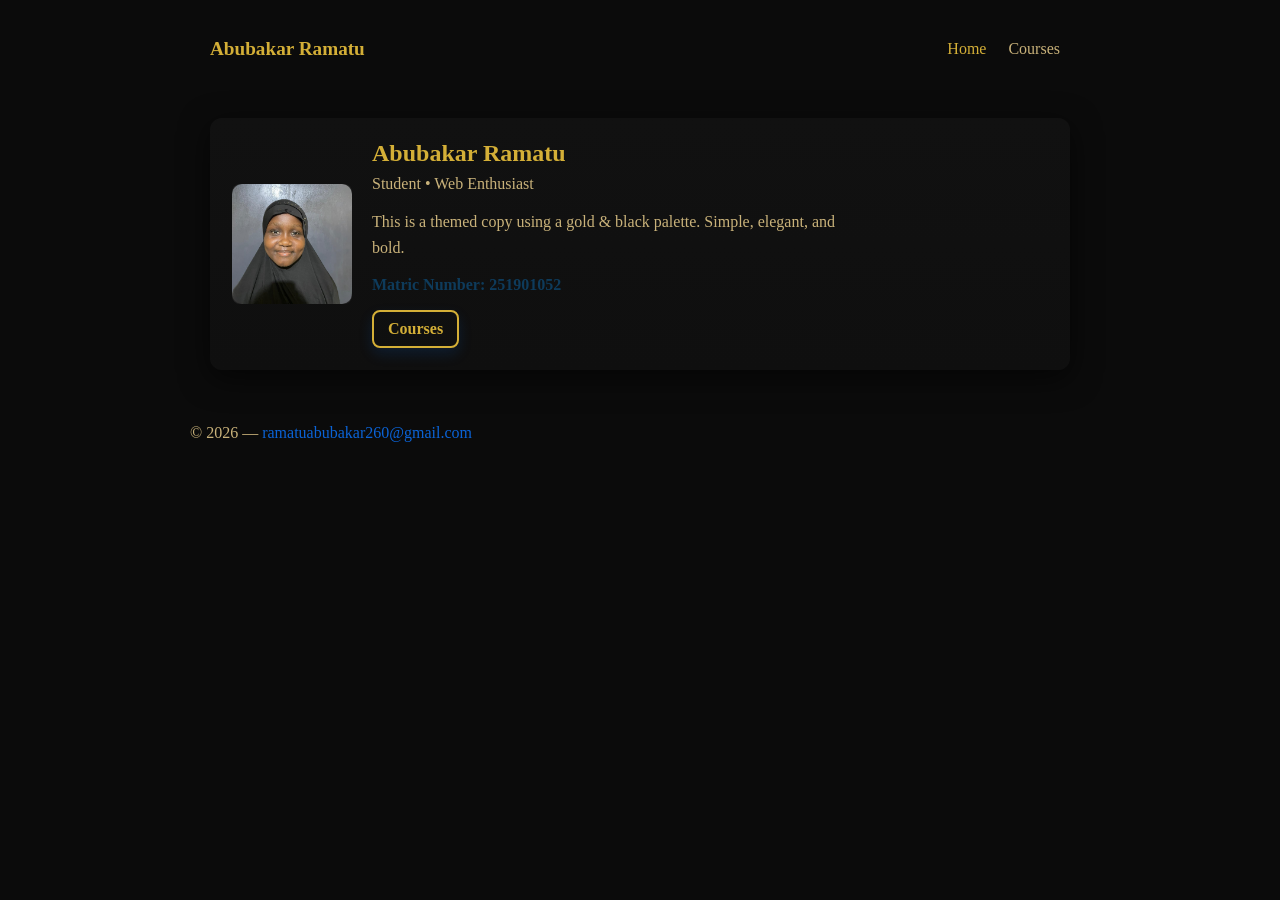
<file: rahma/index.html>
<!DOCTYPE html>
<html lang="en">
  <head>
    <meta charset="utf-8" />
    <meta name="viewport" content="width=device-width, initial-scale=1" />
    <title>Abubakar Ramatu — Intro</title>
    <link rel="stylesheet" href="index.css" />
  </head>
  <body>
    <header>
      <nav class="container">
        <div class="logo">Abubakar Ramatu</div>
        <ul class="nav-links">
          <li><span class="home-text">Home</span></li>
          <li><a href="courses.html">Courses</a></li>
        </ul>
      </nav>
    </header>

    <main class="container">
      <section class="intro card">
        <div class="profile-card">
          <div class="profile-photo">
            <img src="WhatsApp%20Image%202026-05-25%20at%2011.56.33%20AM.jpeg" alt="Abubakar Ramatu" />
          </div>
          <div class="profile-content">
            <h1>Abubakar Ramatu</h1>
            <p class="subtitle">Student • Web Enthusiast</p>
            <p class="about">This is a themed copy using a gold & black palette. Simple, elegant, and bold.</p>
            <p class="matric">Matric Number: <strong id="matricPlaceholder">251901052</strong></p>
            <div class="actions">
              <a class="btn" href="courses.html">Courses</a>
            </div>
          </div>
        </div>
      </section>
    </main>

    <footer>
      <div class="container footer-inner">
        <p>&copy; 2026 — <a href="mailto:ramatuabubakar260@gmail.com">ramatuabubakar260@gmail.com</a></p>
      </div>
    </footer>
  </body>
</html>
</file>
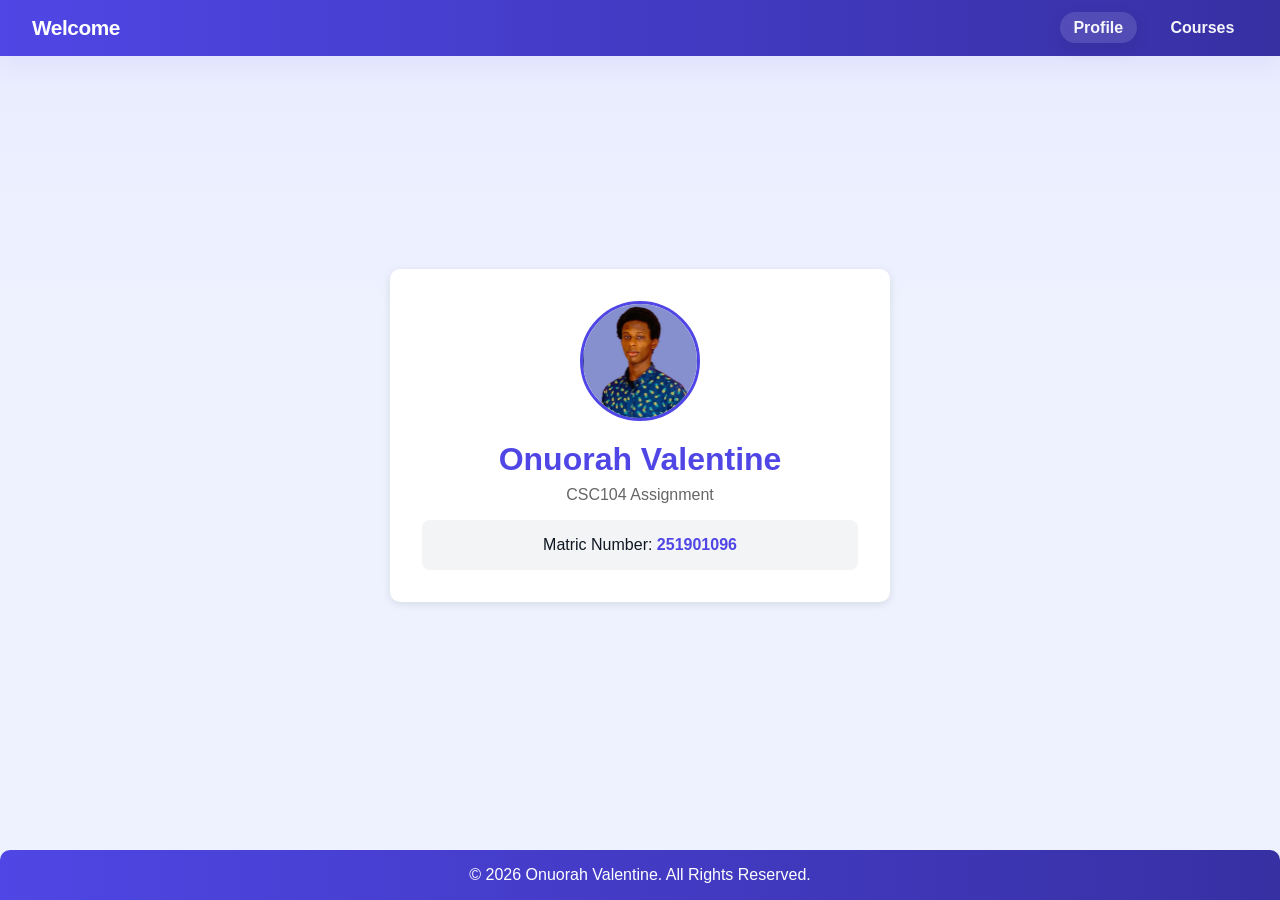
<file: Valen/index.html>
<!DOCTYPE html>
<html lang="en">
<head>
    <meta charset="UTF-8">
    <meta name="viewport" content="width=device-width, initial-scale=1.0">
    <title>Student Profile | Onuorah Valentine</title>
    <link rel="stylesheet" href="style.css">
</head>
<body>
    <header>
        <nav>
            <div class="logo">Welcome</div>
            <ul class="nav-links">
                <li><a href="index.html" class="active">Profile</a></li>
                <li><a href="courses.html">Courses</a></li>
            </ul>
        </nav>
    </header>
    <main>
        <div class="card">
            <img src="WhatsApp Image 2026-05-28 at 1.41.23 PM.jpeg" alt="Profile Picture" class="profile-img">
            <h1>Onuorah Valentine</h1>
            <p class="subtitle">CSC104 Assignment</p>
            <div class="info-box">
                <p>Matric Number: <span>251901096</span></p>
            </div>
        </div>
    </main>
    <footer>
        <p>&copy; 2026 Onuorah Valentine. All Rights Reserved.</p>
    </footer>
</body>
</html>
</file>
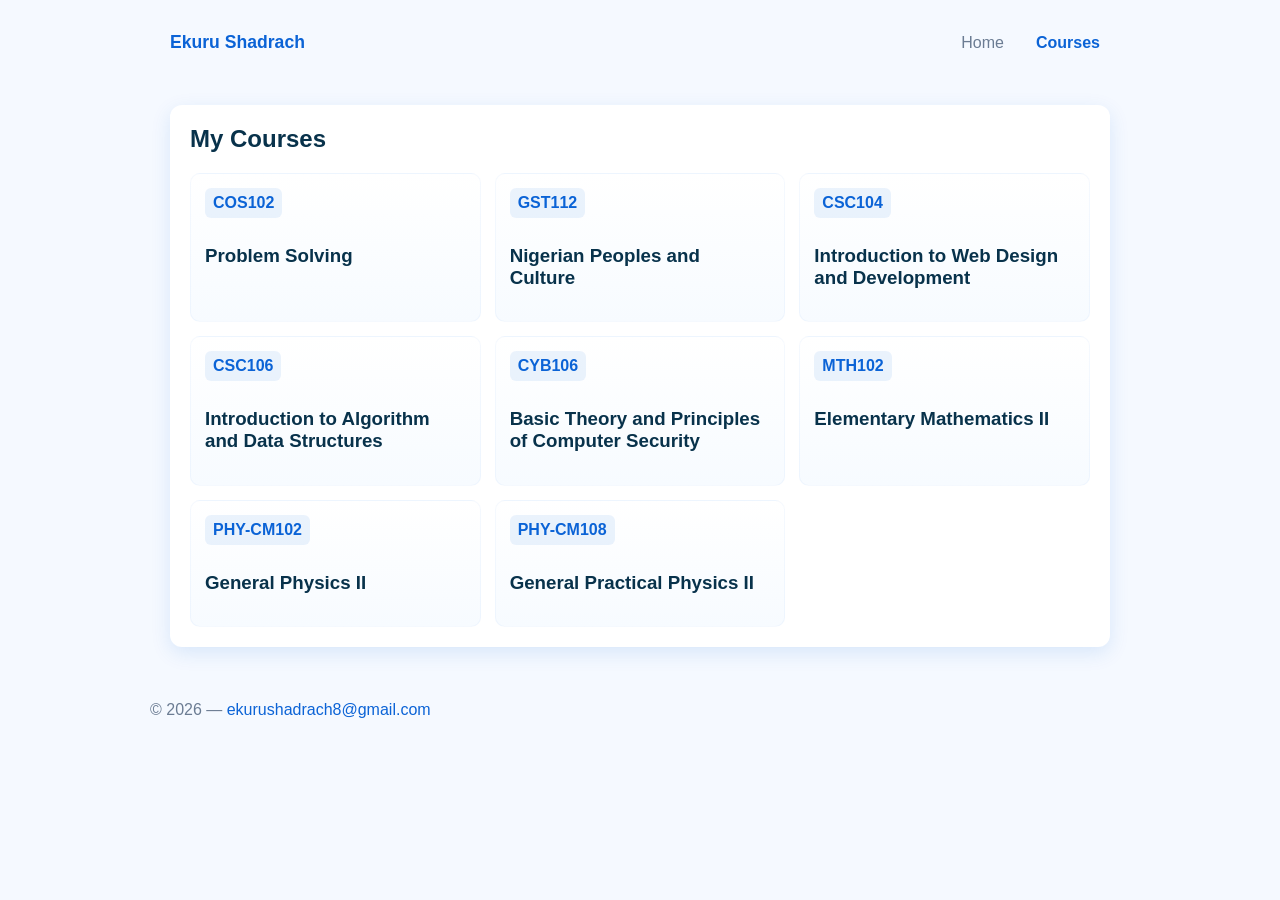
<file: courses.html>
<!DOCTYPE html>
<html lang="en">
  <head>
    <meta charset="utf-8" />
    <meta name="viewport" content="width=device-width, initial-scale=1" />
    <title>Courses — Ekuru Shadrach</title>
    <link rel="stylesheet" href="index.css" />
  </head>
  <body>
  <!-- Canvas removed per user request (static HTML/CSS only) -->

    <header>
      <nav class="container">
        <div class="logo">Ekuru Shadrach</div>
        <ul class="nav-links">
          <li><a href="index.html">Home</a></li>
          <li><a href="courses.html" class="active">Courses</a></li>
        </ul>
      </nav>
    </header>

    <main class="container">
      <section class="courses-list card">
        <h2>My Courses</h2>
        <div class="grid">
          <div class="course-card">
            <div class="course-code">COS102</div>
            <h3>Problem Solving</h3>
          </div>
          <div class="course-card">
            <div class="course-code">GST112</div>
            <h3>Nigerian Peoples and Culture</h3>
          </div>
          <div class="course-card">
            <div class="course-code">CSC104</div>
            <h3>Introduction to Web Design and Development</h3>
          </div>
          <div class="course-card">
            <div class="course-code">CSC106</div>
            <h3>Introduction to Algorithm and Data Structures</h3>
          </div>
          <div class="course-card">
            <div class="course-code">CYB106</div>
            <h3>Basic Theory and Principles of Computer Security</h3>
          </div>
          <div class="course-card">
            <div class="course-code">MTH102</div>
            <h3>Elementary Mathematics II</h3>
          </div>
          <div class="course-card">
            <div class="course-code">PHY-CM102</div>
            <h3>General Physics II</h3>
          </div>
          <div class="course-card">
            <div class="course-code">PHY-CM108</div>
            <h3>General Practical Physics II</h3>
          </div>
        </div>
      </section>
    </main>

    <footer>
      <div class="container footer-inner">
  <p>&copy; 2026 — <a href="mailto:ekurushadrach8@gmail.com" data-contact>ekurushadrach8@gmail.com</a></p>
      </div>
    </footer>
  </body>
  <script src="contact.js"></script>
</html>
</file>
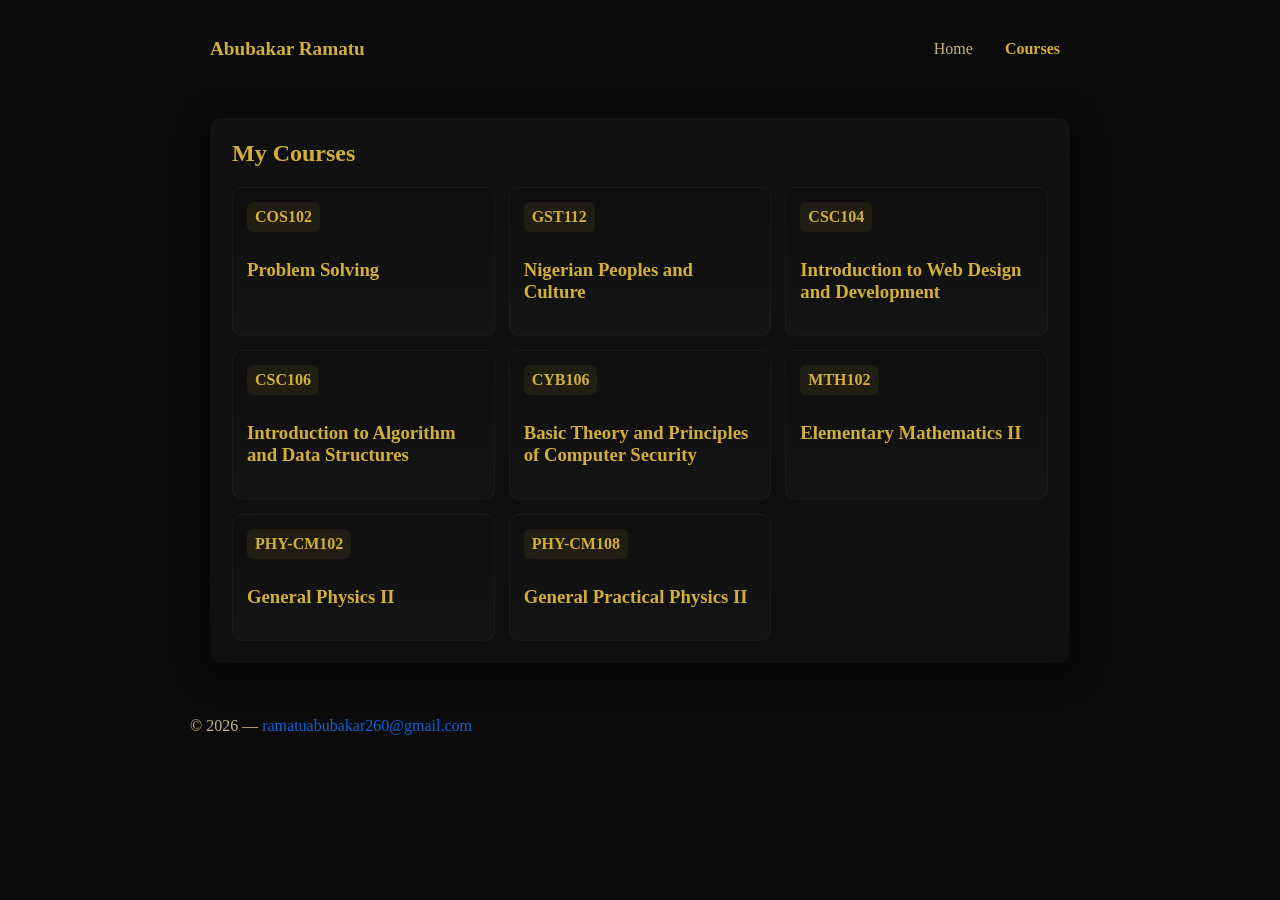
<file: rahma/courses.html>
<!DOCTYPE html>
<html lang="en">
  <head>
    <meta charset="utf-8" />
    <meta name="viewport" content="width=device-width, initial-scale=1" />
    <title>Courses — Abubakar Ramatu</title>
    <link rel="stylesheet" href="index.css" />
  </head>
  <body>
    <header>
      <nav class="container">
        <div class="logo">Abubakar Ramatu</div>
        <ul class="nav-links">
          <li><a href="index.html">Home</a></li>
          <li><a href="courses.html" class="active">Courses</a></li>
        </ul>
      </nav>
    </header>

    <main class="container">
      <section id="courses" class="courses-list card">
        <h2>My Courses</h2>
        <div class="grid">
          <div class="course-card">
            <div class="course-code">COS102</div>
            <h3>Problem Solving</h3>
          </div>
          <div class="course-card">
            <div class="course-code">GST112</div>
            <h3>Nigerian Peoples and Culture</h3>
          </div>
          <div class="course-card">
            <div class="course-code">CSC104</div>
            <h3>Introduction to Web Design and Development</h3>
          </div>
          <div class="course-card">
            <div class="course-code">CSC106</div>
            <h3>Introduction to Algorithm and Data Structures</h3>
          </div>
          <div class="course-card">
            <div class="course-code">CYB106</div>
            <h3>Basic Theory and Principles of Computer Security</h3>
          </div>
          <div class="course-card">
            <div class="course-code">MTH102</div>
            <h3>Elementary Mathematics II</h3>
          </div>
          <div class="course-card">
            <div class="course-code">PHY-CM102</div>
            <h3>General Physics II</h3>
          </div>
          <div class="course-card">
            <div class="course-code">PHY-CM108</div>
            <h3>General Practical Physics II</h3>
          </div>
        </div>
      </section>
    </main>

    <footer>
      <div class="container footer-inner">
        <p>&copy; 2026 — <a href="mailto:ramatuabubakar260@gmail.com">ramatuabubakar260@gmail.com</a></p>
      </div>
    </footer>
  </body>
</html>
</file>
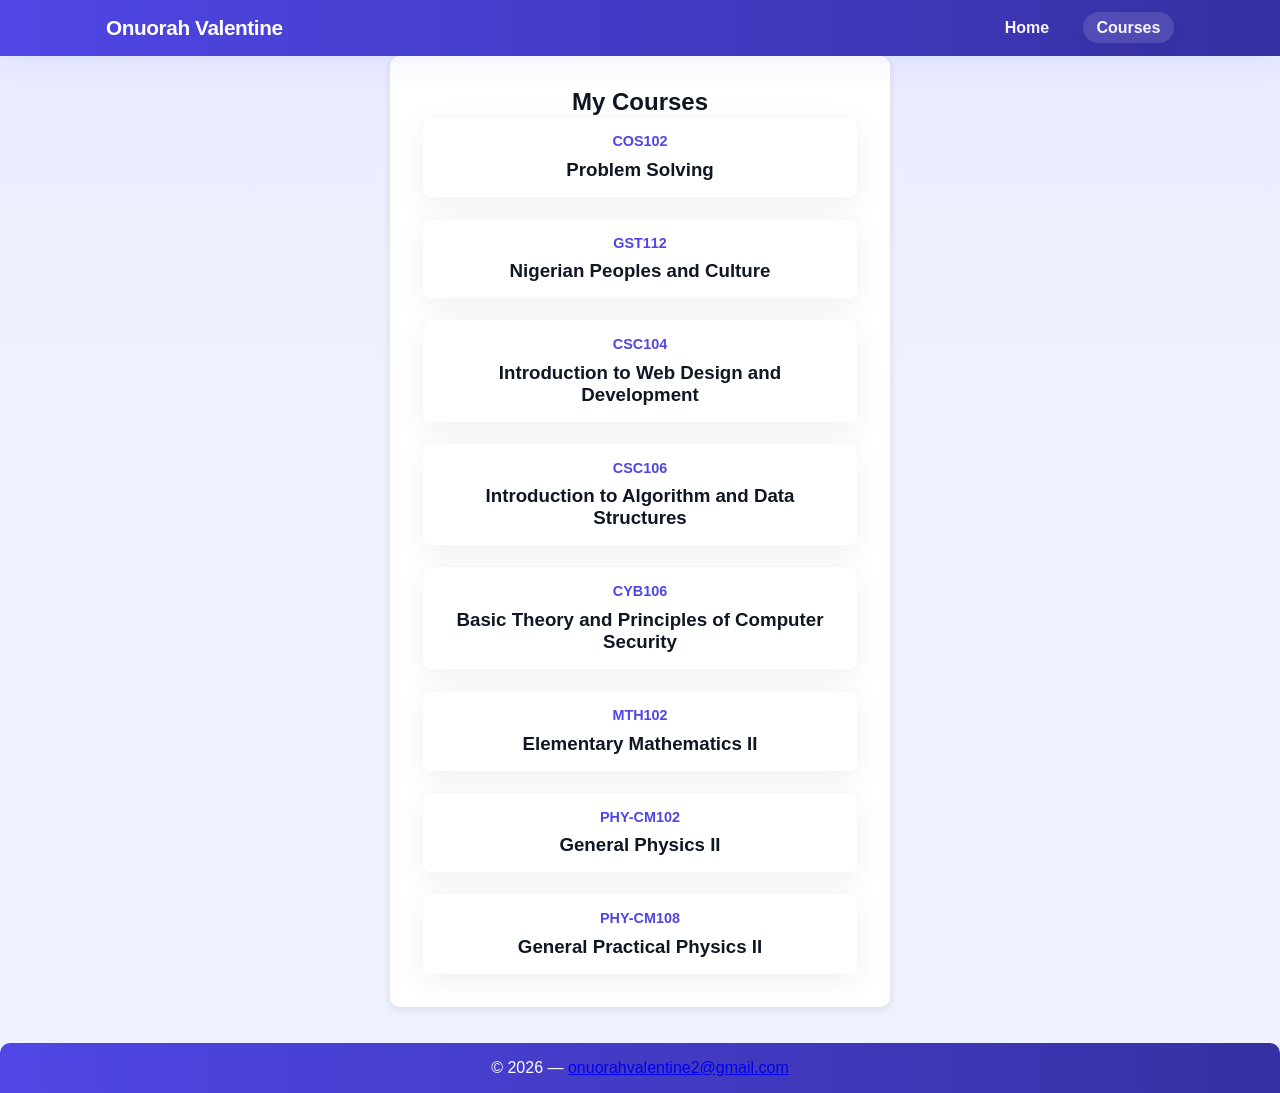
<file: Valen/courses.html>
<!DOCTYPE html>
<html lang="en">
  <head>
    <meta charset="utf-8" />
    <meta name="viewport" content="width=device-width, initial-scale=1" />
    <title>Courses — Ounuorah Valentine</title>
    <link rel="stylesheet" href="style.css" />
  </head>
  <body>
    <header>
      <nav class="container">
        <div class="logo"> Onuorah Valentine</div>
        <ul class="nav-links">
          <li><a href="index.html">Home</a></li>
          <li><a href="courses.html" class="active">Courses</a></li>
        </ul>
      </nav>
    </header>

    <main class="container">
      <section id="courses" class="courses-list card">
        <h2>My Courses</h2>
        <div class="grid">
          <div class="course-card">
            <div class="course-code">COS102</div>
            <h3>Problem Solving</h3>
          </div>
          <div class="course-card">
            <div class="course-code">GST112</div>
            <h3>Nigerian Peoples and Culture</h3>
          </div>
          <div class="course-card">
            <div class="course-code">CSC104</div>
            <h3>Introduction to Web Design and Development</h3>
          </div>
          <div class="course-card">
            <div class="course-code">CSC106</div>
            <h3>Introduction to Algorithm and Data Structures</h3>
          </div>
          <div class="course-card">
            <div class="course-code">CYB106</div>
            <h3>Basic Theory and Principles of Computer Security</h3>
          </div>
          <div class="course-card">
            <div class="course-code">MTH102</div>
            <h3>Elementary Mathematics II</h3>
          </div>
          <div class="course-card">
            <div class="course-code">PHY-CM102</div>
            <h3>General Physics II</h3>
          </div>
          <div class="course-card">
            <div class="course-code">PHY-CM108</div>
            <h3>General Practical Physics II</h3>
          </div>
        </div>
      </section>
    </main>

    <footer>
      <div class="container footer-inner">
        <p>&copy; 2026 — <a href="mailto:onuorahvalentine2@gmail.com">onuorahvalentine2@gmail.com</a></p>
      </div>
    </footer>
  </body>
</html>
</file>
<file: rahma/index.css>
:root{
  --bg: #f5f9ff;
  --white: #ffffff;
  --blue: #0b63d6;
  --muted: #6b7c93;
  --card-shadow: rgba(11,99,214,0.12);
}
*{box-sizing:border-box}
html,body{height:100%;margin:0;font-family:Inter,Segoe UI,Helvetica,Arial,sans-serif;background:var(--bg);color:#08324b}
.container{max-width:980px;margin:0 auto;padding:20px}
header{padding:12px 0}
nav{display:flex;align-items:center;justify-content:space-between}
.logo{font-weight:700;color:var(--blue);font-size:1.1rem}
.nav-links{list-style:none;display:flex;gap:12px;margin:0;padding:0}
.nav-links a{color:var(--muted);text-decoration:none;padding:8px 10px;border-radius:8px;transition:all .18s}
.nav-links a:hover{background:rgba(11,99,214,0.06);color:var(--blue)}
.nav-links a.active{color:var(--blue);font-weight:600}

.card{background:var(--white);border-radius:12px;box-shadow:0 6px 20px var(--card-shadow);padding:20px}
.profile-card{display:flex;gap:18px;align-items:center}
.profile-photo{width:120px;height:120px;border-radius:12px;background:linear-gradient(180deg,var(--blue),#3a86ff);display:flex;align-items:center;justify-content:center;color:white;font-size:48px}
.profile-photo img{width:100%;height:100%;object-fit:cover;border-radius:10px;display:block}
.profile-content h1{margin:0 0 6px 0}
.subtitle{color:var(--muted);margin:0 0 12px 0}
.matric{font-weight:600;color:#0e3b5b}
.about{color:var(--muted);line-height:1.5}
.actions{margin-top:14px;display:flex;gap:10px}
.btn{background:var(--blue);color:var(--white);padding:8px 14px;border-radius:8px;text-decoration:none;box-shadow:0 6px 14px rgba(11,99,214,0.16);transition:transform .14s ease,box-shadow .14s}
.btn:hover{transform:translateY(-3px);box-shadow:0 10px 30px rgba(11,99,214,0.18)}
.btn.ghost{background:transparent;color:var(--blue);box-shadow:none;border:1px solid rgba(11,99,214,0.12)}

.courses-list h2{margin-top:0}
.grid{display:grid;grid-template-columns:repeat(auto-fit,minmax(220px,1fr));gap:14px;margin-top:12px}
.course-card{background:linear-gradient(180deg,#ffffff, #f7fbff);padding:14px;border-radius:10px;border:1px solid rgba(11,99,214,0.04);transition:transform .16s ease,box-shadow .16s}
.course-card:hover{transform:translateY(-6px);box-shadow:0 12px 30px rgba(9,54,115,0.06)}
.course-code{display:inline-block;background:rgba(11,99,214,0.08);color:var(--blue);padding:6px 8px;border-radius:6px;font-weight:700;margin-bottom:8px}

.footer-inner{display:flex;justify-content:space-between;align-items:center;padding:18px 0;color:var(--muted)}
.footer-inner a{color:var(--blue);text-decoration:none}

@media (max-width:600px){
  .profile-card{flex-direction:column;align-items:flex-start}
  .profile-photo{width:100%;height:160px;border-radius:10px}
}

.card{opacity:0;transform:translateY(8px);animation:cardIn .5s ease forwards}
@keyframes cardIn{to{opacity:1;transform:none}}

.toast{position:fixed;left:50%;transform:translateX(-50%) translateY(20px);bottom:24px;background:var(--blue);color:var(--white);padding:10px 14px;border-radius:8px;box-shadow:0 8px 24px rgba(11,99,214,0.18);opacity:0;pointer-events:none;transition:transform .18s ease,opacity .18s}
.toast.show{opacity:1;transform:translateX(-50%) translateY(0)}
:root{
  --bg: #0b0b0b; /* near black */
  --gold: #d4af37;
  --muted: #c9b27a;
  --card: #111111;
}
*{box-sizing:border-box}
html,body{height:100%;margin:0;font-family: 'Merriweather', Georgia, serif;background:var(--bg);color:var(--gold)}
.container{max-width:900px;margin:0 auto;padding:20px}
header{padding:18px 0}
nav{display:flex;align-items:center;justify-content:space-between}
.logo{font-weight:700;color:var(--gold);font-size:1.2rem}
.nav-links{list-style:none;display:flex;gap:12px;margin:0;padding:0}
.nav-links a{color:var(--muted);text-decoration:none;padding:8px 10px;border-radius:6px}
.nav-links a.active{color:var(--gold);font-weight:600}

.card{background:linear-gradient(180deg,var(--card),#0f0f0f);border-radius:12px;padding:22px;box-shadow:0 8px 30px rgba(0,0,0,0.6)}
.profile-card{display:flex;gap:20px;align-items:center}
.profile-photo{width:120px;height:120px;border-radius:8px;overflow:hidden;background:#222;display:flex;align-items:center;justify-content:center}
.profile-photo img{width:100%;height:100%;object-fit:cover;display:block}
.profile-content h1{margin:0 0 8px 0;font-family:'Merriweather',Georgia,serif}
.subtitle{color:var(--muted);margin:0 0 10px 0}
.about{color:var(--muted);max-width:60ch;line-height:1.6}
.actions{margin-top:14px}
.btn{background:transparent;border:2px solid var(--gold);color:var(--gold);padding:8px 14px;border-radius:8px;text-decoration:none;font-weight:600}
.btn:hover{background:rgba(212,175,55,0.12);color:#0b0b0b}

.courses-list h2{margin-top:0;color:var(--gold)}
.grid{display:grid;grid-template-columns:repeat(auto-fit,minmax(220px,1fr));gap:14px;margin-top:12px}
.course-card{background:linear-gradient(180deg,#0f0f0f,#141414);padding:14px;border-radius:10px;border:1px solid rgba(212,175,55,0.06);transition:transform .16s ease,box-shadow .16s}
.course-card:hover{transform:translateY(-6px);box-shadow:0 12px 30px rgba(0,0,0,0.6)}
.course-code{display:inline-block;background:rgba(212,175,55,0.08);color:var(--gold);padding:6px 8px;border-radius:6px;font-weight:700;margin-bottom:8px}

.footer-inner{display:flex;justify-content:space-between;align-items:center;padding:18px 0;color:var(--muted)}

@media(max-width:600px){.profile-card{flex-direction:column;align-items:flex-start}.profile-photo{width:100%;height:160px;border-radius:8px}}
</file>
<file: Valen/style.css>
/* Reset */
* {
    margin: 0;
    padding: 0;
    box-sizing: border-box;
    font-family: Arial, sans-serif;
}

body {
    background-color: #eef2ff;
    color: #333;
    min-height: 100vh;
    display: flex;
    flex-direction: column;
}

/* Header */
header {
    background-color: #4f46e5;
    padding: 1rem 2rem;
}

nav {
    display: flex;
    justify-content: space-between;
    align-items: center;
}

.logo {
    color: white;
    font-size: 1.3rem;
    font-weight: bold;
}

.nav-links {
    list-style: none;
    display: flex;
    gap: 20px;
}

.nav-links a {
    text-decoration: none;
    color: white;
    padding: 6px 10px;
    border-radius: 5px;
}

.nav-links a:hover,
.nav-links a.active {
    background-color: #3730a3;
}

/* Main */
main {
    flex: 1;
    display: flex;
    justify-content: center;
    align-items: center;
    padding: 2rem 1rem;
}

/* Profile Card */
.card {
    background-color: white;
    width: 100%;
    max-width: 500px;
    padding: 2rem;
    border-radius: 10px;
    text-align: center;
    box-shadow: 0 2px 8px rgba(0,0,0,0.1);
}

/* Profile Image */
.profile-img {
    width: 120px;
    height: 120px;
    border-radius: 50%;
    object-fit: cover;
    margin-bottom: 1rem;
    border: 3px solid #4f46e5;
}

.card h1 {
    color: #4f46e5;
    margin-bottom: 0.5rem;
}

.subtitle {
    color: #666;
    margin-bottom: 1rem;
}

.info-box {
    background-color: #f3f4f6;
    padding: 1rem;
    border-radius: 8px;
}

.info-box span {
    font-weight: bold;
    color: #4f46e5;
}

/* Courses Grid */
.grid {
    display: grid;
    grid-template-columns: repeat(auto-fit, minmax(250px, 1fr));
    gap: 20px;
}

.course-card {
    background-color: white;
    padding: 1rem;
    border-radius: 10px;
    box-shadow: 0 2px 5px rgba(0,0,0,0.08);
}

.course-code {
    color: #4f46e5;
    font-weight: bold;
}

/* Theme variables (keeps palette coherent between index & courses) */
:root{
    --bg: #eef2ff;
    --surface: #ffffff;
    --muted: #6b7280;
    --text: #0f1724;
    --primary: #4f46e5;
    --primary-600: #3730a3;
    --glass: rgba(255,255,255,0.6);
    --card-shadow: 0 8px 30px rgba(15,23,42,0.06);
    --radius-lg: 12px;
    --radius-md: 8px;
    --max-width: 1100px;
}

/* Subtle page background + center container */
body {
    background: linear-gradient(180deg, rgba(79,70,229,0.04) 0%, rgba(238,242,255,0.6) 35%), var(--bg);
    color: var(--text);
    -webkit-font-smoothing:antialiased;
}

/* Shared container helper */
.container {
    width: 100%;
    max-width: var(--max-width);
    margin: 0 auto;
    padding: 0 1rem;
}

/* Modern header tweaks (coherent with index/courses) */
header {
    background: linear-gradient(90deg, var(--primary), var(--primary-600));
    box-shadow: 0 6px 30px rgba(79,70,229,0.08);
    position: sticky;
    top: 0;
    z-index: 40;
}

nav {
    align-items: center;
    gap: 1rem;
}

.logo {
    color: #fff;
    font-weight: 800;
    letter-spacing: -0.02em;
    display: inline-flex;
    align-items: center;
    gap: .6rem;
}

/* Nav links as pill buttons */
.nav-links a {
    background: transparent;
    color: rgba(255,255,255,0.95);
    padding: 0.45rem 0.85rem;
    border-radius: 999px;
    font-weight: 600;
    transition: transform 120ms ease, background 120ms ease, box-shadow 120ms ease;
}

.nav-links a:hover,
.nav-links a.active {
    background: rgba(255,255,255,0.12);
    transform: translateY(-2px);
    box-shadow: 0 6px 18px rgba(2,6,23,0.08);
}

/* Index page: modern hero */
.hero {
    padding: 3.25rem 0 2rem;
}

.hero-inner {
    display: grid;
    grid-template-columns: 1fr 420px;
    gap: 2rem;
    align-items: center;
}

.hero-card {
    background: linear-gradient(180deg, rgba(255,255,255,0.85), rgba(255,255,255,0.75));
    border-radius: var(--radius-lg);
    padding: 2.25rem;
    box-shadow: var(--card-shadow);
    backdrop-filter: blur(6px);
}

.hero h1 {
    color: var(--text);
    font-size: 2rem;
    line-height: 1.05;
    margin-bottom: .6rem;
}

.hero p {
    color: var(--muted);
    margin-bottom: 1rem;
}

/* Primary and secondary CTAs */
.btn {
    display: inline-flex;
    align-items: center;
    gap: .5rem;
    padding: .6rem .9rem;
    border-radius: 10px;
    font-weight: 700;
    cursor: pointer;
    border: none;
}

.btn-primary {
    background: linear-gradient(90deg,var(--primary),var(--primary-600));
    color: #fff;
    box-shadow: 0 8px 28px rgba(79,70,229,0.16);
}

.btn-ghost {
    background: rgba(15,23,42,0.04);
    color: var(--text);
}

/* Index: featured cards row */
.features-grid {
    margin-top: 1.25rem;
    display: grid;
    grid-template-columns: repeat(auto-fit, minmax(220px, 1fr));
    gap: 1rem;
}

.feature-card {
    background: var(--surface);
    padding: 1rem;
    border-radius: var(--radius-md);
    box-shadow: 0 6px 20px rgba(2,6,23,0.05);
    transition: transform 160ms ease, box-shadow 160ms ease;
}

.feature-card:hover {
    transform: translateY(-6px);
    box-shadow: 0 18px 44px rgba(2,6,23,0.08);
}

.feature-title {
    font-weight: 700;
    color: var(--text);
    margin-bottom: .25rem;
}

.feature-sub {
    color: var(--muted);
    font-size: .9rem;
}

/* Courses page modern styles (keeps color palette & coherence) */

/* Footer (consistent) */
footer {
    background: linear-gradient(90deg, var(--primary), var(--primary-600));
    color: white;
    text-align: center;
    padding: 1rem;
    margin-top: 2.25rem;
    border-top-left-radius: 10px;
    border-top-right-radius: 10px;
}

/* Courses header / hero */
.courses-header {
    margin: 1.5rem auto;
    padding: 1rem;
    display: flex;
    flex-wrap: wrap;
    gap: 1rem;
    align-items: center;
    justify-content: space-between;
    background: linear-gradient(180deg, rgba(79,70,229,0.03), rgba(238,242,255,0.35));
    border-radius: 12px;
    box-shadow: 0 8px 28px rgba(79,70,229,0.03);
}

/* Title block */
.courses-title h2 {
    color: var(--primary);
    font-size: 1.25rem;
    margin: 0;
}

.courses-title p {
    color: var(--muted);
    margin: 0;
    font-size: .95rem;
}

/* Search + filters polished */
.search-bar {
    display: flex;
    gap: .75rem;
    align-items: center;
    background: rgba(255,255,255,0.9);
    padding: .5rem;
    border-radius: 12px;
    box-shadow: 0 4px 20px rgba(2,6,23,0.04);
}

.search-bar input[type="search"],
.search-bar input[type="text"] {
    border: none;
    background: transparent;
    padding: .5rem .75rem;
    border-radius: 8px;
    min-width: 220px;
    outline: none;
    font-size: .95rem;
}

.search-bar input::placeholder { color: #bfc7ff; }

.search-bar button {
    background: linear-gradient(90deg,var(--primary),var(--primary-600));
    color: white;
    border: none;
    padding: .5rem .75rem;
    border-radius: 10px;
    cursor: pointer;
    font-weight: 700;
}

/* Filters as soft chips */
.filters { display:flex; gap:.5rem; flex-wrap:wrap; }

.filter-chip {
    background: rgba(79,70,229,0.06);
    color: var(--primary);
    padding: .4rem .6rem;
    border-radius: 999px;
    font-size: .85rem;
    cursor: pointer;
    border: 1px solid transparent;
    transition: transform 120ms ease, background 120ms ease;
}

.filter-chip:hover { transform: translateY(-2px); background: rgba(79,70,229,0.09); }

.filter-chip.active {
    background: linear-gradient(90deg,var(--primary),var(--primary-600));
    color: white;
    box-shadow: 0 8px 20px rgba(79,70,229,0.10);
}

/* Courses container & grid */
.courses-container { padding: 0 1rem 2rem; }

.courses-grid {
    display: grid;
    grid-template-columns: repeat(auto-fit, minmax(260px, 1fr));
    gap: 1rem;
    margin-top: 1rem;
}

/* Course card (glass + modern) */
.course-card {
    background: linear-gradient(180deg, rgba(255,255,255,0.85), rgba(255,255,255,0.72));
    padding: 1rem;
    border-radius: var(--radius-md);
    box-shadow: var(--card-shadow);
    display: flex;
    flex-direction: column;
    gap: .6rem;
    transition: transform 160ms ease, box-shadow 160ms ease;
    border: 1px solid rgba(15,23,42,0.03);
}

.course-card:hover {
    transform: translateY(-8px);
    box-shadow: 0 24px 60px rgba(15,23,42,0.10);
}

.course-header { display:flex; gap:.75rem; align-items:center; }

.course-thumb {
    width: 64px; height: 64px; border-radius: 10px; object-fit: cover;
    border: 1px solid rgba(79,70,229,0.06);
}

/* Course text */
.course-title { color: var(--text); font-weight: 800; font-size: 1rem; }
.course-code { color: var(--primary); font-weight: 800; font-size: .9rem; }
.course-desc { color: var(--muted); font-size: .92rem; margin-top:.25rem; }

/* Small badge / level */
.course-badges { display:flex; gap:.4rem; align-items:center; flex-wrap:wrap; }
.badge {
    background: rgba(79,70,229,0.07);
    color: var(--primary);
    padding: .25rem .45rem;
    font-size:.78rem;
    border-radius: 999px;
    font-weight:700;
}

/* Footer row with meta + CTA */
.course-meta {
    display:flex; justify-content:space-between; align-items:center; gap:.5rem; margin-top:.5rem;
}

.course-meta .info { color: var(--muted); font-size:.85rem; display:flex; gap:.6rem; align-items:center; }

.enroll-btn {
    background: linear-gradient(90deg,var(--primary),var(--primary-600));
    color: white;
    border: none;
    padding: .45rem .7rem;
    border-radius: 10px;
    cursor: pointer;
    font-weight: 800;
    font-size:.9rem;
    transition: transform 120ms ease, box-shadow 120ms ease;
}

.enroll-btn:hover {
    transform: translateY(-3px);
    box-shadow: 0 12px 32px rgba(79,70,229,0.12);
}

/* Pagination refined */
.pagination {
    display:flex; gap:.5rem; justify-content:center; margin-top:1.5rem;
}

.pagination button {
    background: white;
    border: 1px solid rgba(15,23,42,0.04);
    padding: .45rem .6rem;
    border-radius: 9px;
    cursor: pointer;
    font-weight:700;
}

.pagination button.active {
    background: linear-gradient(90deg,var(--primary),var(--primary-600));
    color:white;
    border-color:transparent;
    box-shadow: 0 10px 30px rgba(79,70,229,0.12);
}

/* Responsive */
@media (max-width: 980px) {
    .hero-inner { grid-template-columns: 1fr; }
    .hero { padding-top: 2rem; }
}

@media (max-width: 640px) {
    .courses-header { flex-direction: column; align-items: stretch; padding: .75rem; }
    .search-bar { width: 100%; }
    .course-thumb { width:56px; height:56px; }
    .hero h1 { font-size:1.5rem; }
}
</file>
<file: index.css>
:root{
  --bg: #f5f9ff;
  --white: #ffffff;
  --blue: #0b63d6;
  --muted: #6b7c93;
  --card-shadow: rgba(11,99,214,0.12);
}
*{box-sizing:border-box}
html,body{height:100%;margin:0;font-family:Inter,Segoe UI,Helvetica,Arial,sans-serif;background:var(--bg);color:#08324b}
canvas{position:fixed;inset:0;z-index:-1}
.container{max-width:980px;margin:0 auto;padding:20px}
header{padding:12px 0}
nav{display:flex;align-items:center;justify-content:space-between}
.logo{font-weight:700;color:var(--blue);font-size:1.1rem}
.nav-links{list-style:none;display:flex;gap:12px;margin:0;padding:0}
.nav-links a{color:var(--muted);text-decoration:none;padding:8px 10px;border-radius:8px;transition:all .18s}
.nav-links a:hover{background:rgba(11,99,214,0.06);color:var(--blue)}
.nav-links a.active{color:var(--blue);font-weight:600}

.card{background:var(--white);border-radius:12px;box-shadow:0 6px 20px var(--card-shadow);padding:20px}
.profile-card{display:flex;gap:18px;align-items:center}
.profile-photo{width:120px;height:120px;border-radius:12px;background:linear-gradient(180deg,var(--blue),#3a86ff);display:flex;align-items:center;justify-content:center;color:white;font-size:48px}
.profile-photo img{width:100%;height:100%;object-fit:cover;border-radius:10px;display:block}
.profile-content h1{margin:0 0 6px 0}
.subtitle{color:var(--muted);margin:0 0 12px 0}
.matric{font-weight:600;color:#0e3b5b}
.about{color:var(--muted);line-height:1.5}
.actions{margin-top:14px;display:flex;gap:10px}
.btn{background:var(--blue);color:var(--white);padding:8px 14px;border-radius:8px;text-decoration:none;box-shadow:0 6px 14px rgba(11,99,214,0.16);transition:transform .14s ease,box-shadow .14s}
.btn:hover{transform:translateY(-3px);box-shadow:0 10px 30px rgba(11,99,214,0.18)}
.btn.ghost{background:transparent;color:var(--blue);box-shadow:none;border:1px solid rgba(11,99,214,0.12)}

.courses-list h2{margin-top:0}
.grid{display:grid;grid-template-columns:repeat(auto-fit,minmax(220px,1fr));gap:14px;margin-top:12px}
.course-card{background:linear-gradient(180deg,#ffffff, #f7fbff);padding:14px;border-radius:10px;border:1px solid rgba(11,99,214,0.04);transition:transform .16s ease,box-shadow .16s}
.course-card:hover{transform:translateY(-6px);box-shadow:0 12px 30px rgba(9,54,115,0.06)}
.course-code{display:inline-block;background:rgba(11,99,214,0.08);color:var(--blue);padding:6px 8px;border-radius:6px;font-weight:700;margin-bottom:8px}

.footer-inner{display:flex;justify-content:space-between;align-items:center;padding:18px 0;color:var(--muted)}
.footer-inner a{color:var(--blue);text-decoration:none}

/* responsive tweaks */
@media (max-width:600px){
  .profile-card{flex-direction:column;align-items:flex-start}
  .profile-photo{width:100%;height:160px;border-radius:10px}
}

/* subtle entrance animations */
.card{opacity:0;transform:translateY(8px);animation:cardIn .5s ease forwards}
@keyframes cardIn{to{opacity:1;transform:none}}

/* toast for copy confirmation */
.toast{position:fixed;left:50%;transform:translateX(-50%) translateY(20px);bottom:24px;background:var(--blue);color:var(--white);padding:10px 14px;border-radius:8px;box-shadow:0 8px 24px rgba(11,99,214,0.18);opacity:0;pointer-events:none;transition:transform .18s ease,opacity .18s}
.toast.show{opacity:1;transform:translateX(-50%) translateY(0)}

/* floating shapes */
.float-wrap{position:fixed;inset:0;pointer-events:none;z-index:0}
.float{position:absolute;border-radius:50%;opacity:.08;filter:blur(10px)}
.float.f1{width:220px;height:220px;background:linear-gradient(135deg,#0b63d6,#3a86ff);left:8%;top:10%;animation:floatUp 8s ease-in-out infinite}
.float.f2{width:140px;height:140px;background:linear-gradient(135deg,#0b63d6,#7fb1ff);left:70%;top:20%;animation:floatUp 10s ease-in-out infinite;animation-delay:2s}
.float.f3{width:100px;height:100px;background:linear-gradient(135deg,#0b63d6,#4e9bff);left:45%;top:65%;animation:floatUp 12s ease-in-out infinite;animation-delay:1s}
.float.f4{width:180px;height:180px;background:linear-gradient(135deg,#3a86ff,#6fb3ff);left:80%;top:75%;animation:floatUp 9s ease-in-out infinite;animation-delay:3s}

@keyframes floatUp{0%{transform:translateY(0) translateX(0)}50%{transform:translateY(-28px) translateX(8px)}100%{transform:translateY(0) translateX(0)}}

/* ensure content sits above floats */
header,main,footer{position:relative;z-index:1}

/* make the intro a full-screen hero */
.intro{min-height:85vh;display:flex;align-items:center}

/* spark styles */
.sparks{position:absolute;inset:0;pointer-events:none}
.spark{position:absolute;display:block;border-radius:50%;background:rgba(255,255,255,0.22);width:6px;height:6px;opacity:0;transform:scale(.2)}
.spark.s1{left:12%;top:18%;animation:spark 3s infinite 0s}
.spark.s2{left:30%;top:8%;animation:spark 3.6s infinite .4s}
.spark.s3{left:50%;top:28%;animation:spark 4s infinite .8s}
.spark.s4{left:70%;top:16%;animation:spark 3.2s infinite 1.2s}
.spark.s5{left:85%;top:40%;animation:spark 3.8s infinite .6s}
.spark.s6{left:22%;top:62%;animation:spark 4.2s infinite 1.4s}
.spark.s7{left:40%;top:72%;animation:spark 3.4s infinite .2s}
.spark.s8{left:60%;top:82%;animation:spark 3.9s infinite .9s}
.spark.s9{left:78%;top:68%;animation:spark 4.1s infinite 1.6s}
.spark.s10{left:92%;top:24%;animation:spark 3.7s infinite .3s}

@keyframes spark{0%{opacity:0;transform:scale(.2)}40%{opacity:1;transform:scale(1.1)}100%{opacity:0;transform:scale(.2)}}

@media (prefers-reduced-motion: reduce){
  .float,.spark{animation:none !important;opacity:.06}
}
</file>
